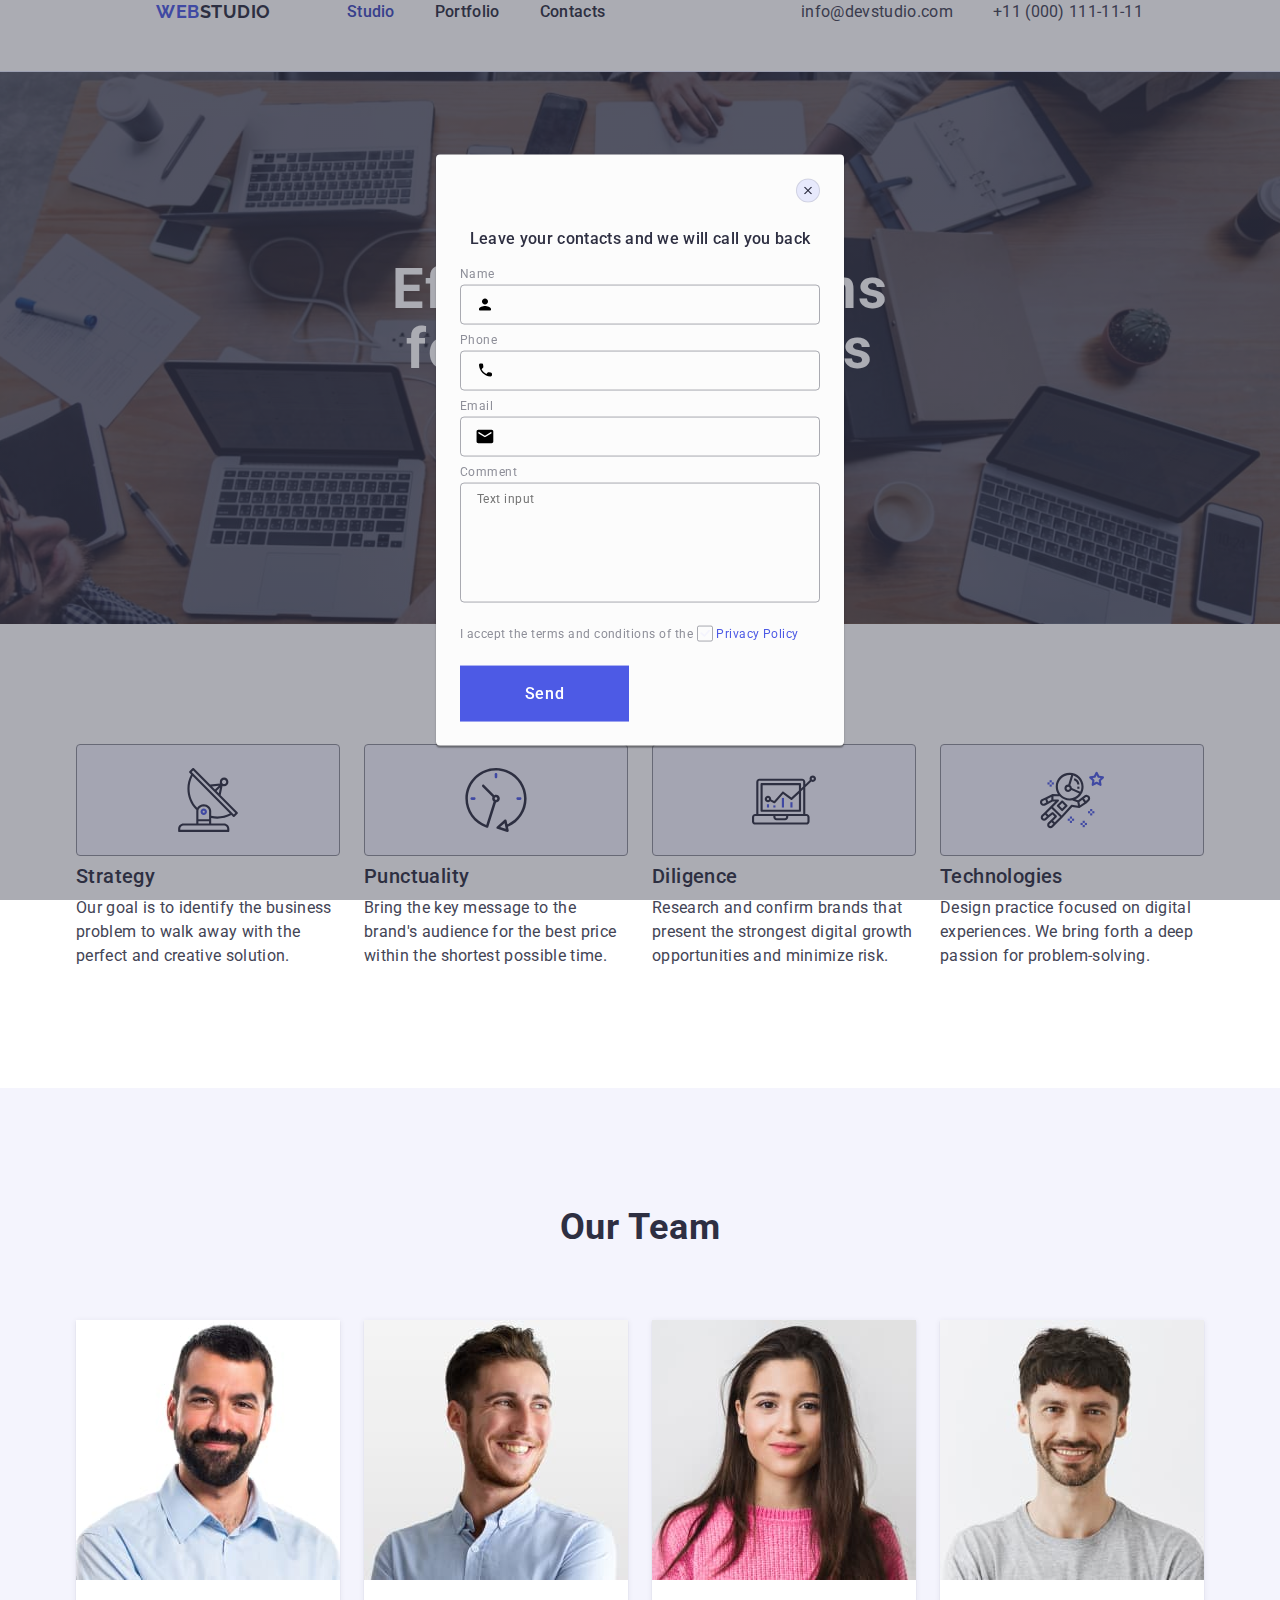
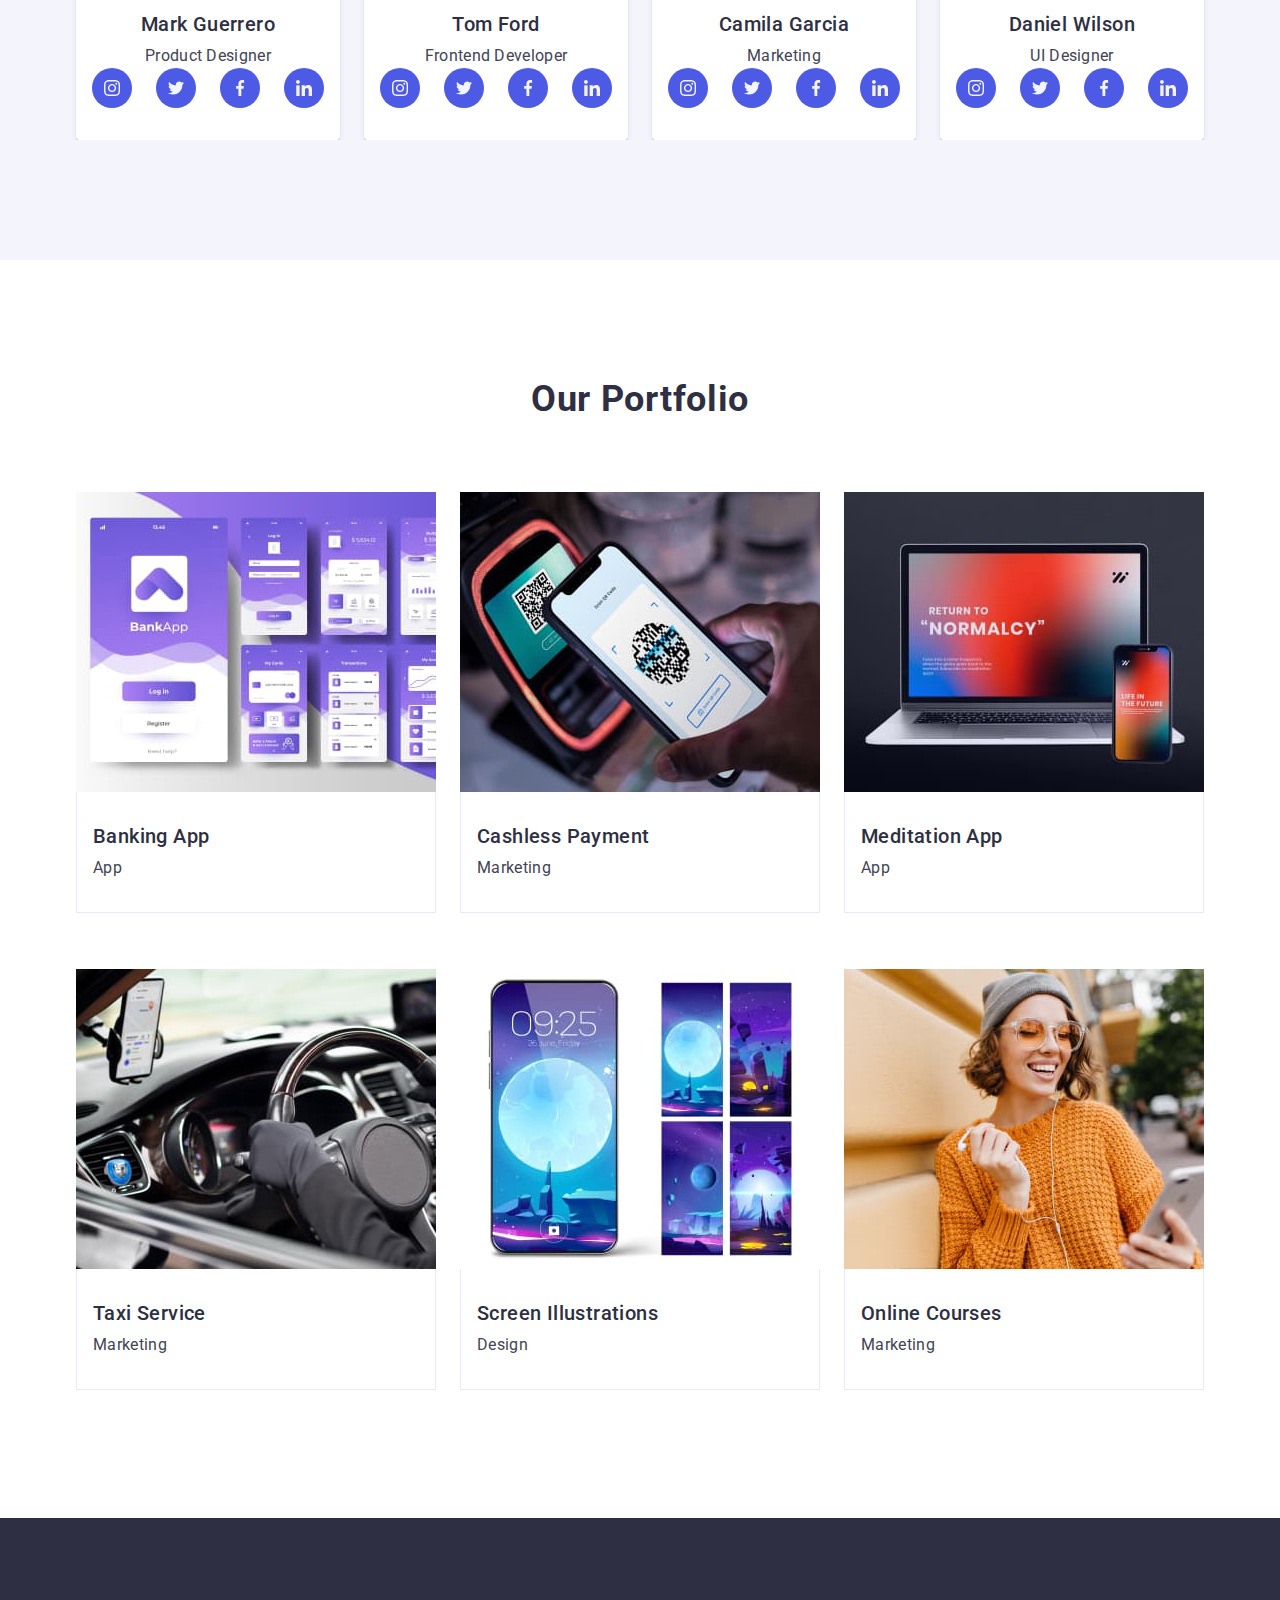
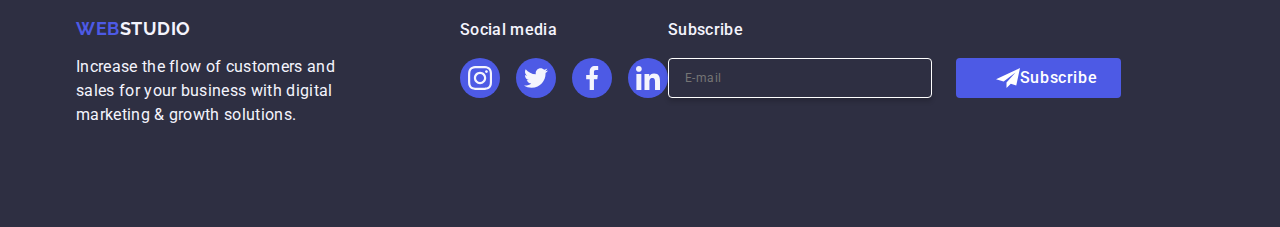
<file: index.html>
<!DOCTYPE html>
<html lang="en">
  <head>
    <title>Web Studio</title>
    <meta
      name="description"
      content="Increase the flow of customers and sales for your business with digital marketing & growth solutions."
    />
    <meta
      name="keywords"
      content="Product Designer, Frontend Developer, Marketing, UI Designer"
    />
    <meta name="author" content="Yigit Yilmaz" />
    <meta name="og:title" content="Web Studio" />
    <!--CSS-->
    <link
      rel="stylesheet"
      href="https://cdnjs.cloudflare.com/ajax/libs/modern-normalize/3.0.1/modern-normalize.min.css"
    />
    <link rel="stylesheet" href="css/style.css" />
    <link
      href="https://fonts.googleapis.com/css2?family=Raleway:ital,wght@0,100..900;1,100..900&family=Roboto:ital,wght@0,100;0,300;0,400;0,500;0,700;0,900;1,100;1,300;1,400;1,500;1,700;1,900&display=swap"
      rel="stylesheet"
    />
    <link rel="preconnect" href="https://fonts.googleapis.com" />
    <link rel="preconnect" href="https://fonts.gstatic.com" crossorigin />
  </head>
  <!--End of Head-->

  <body>
      <!--HEADER-->
      <header class="header">
        <div class="container">
          <nav class="nav_bar">
            <a class="logo" href="#">Web<span>Studio</span></a>
            <!--NAVBAR-->
            <ul class="nav-list">
              <li>
                <a class="menu_item active" href="./index.html">Studio</a>
              </li>
              <li>
                <a class="menu_item" href="">Portfolio</a>
              </li>
              <li>
                <a class="menu_item" href="">Contacts</a>
              </li>
            </ul>
          </nav>

          <address>
            <ul class="address">
              <li>
                <a class="address_item active_address" href="info@devstudio.com"
                  >info@devstudio.com</a
                >
              </li>
              <li>
                <a class="address_item active_address" href="tel:+110001111111"
                  >+11 (000) 111-11-11</a
                >
              </li>
            </ul>
          </address>
        </div>
      </header>

      <!--SECTION 1-->
      <main>
        <section class="button_box">
          <div class="container">
            <h1 class="biggest_text">Effective Solutions for Your Business</h1>
            <button class="button">Order Service</button>
          </div>
        </section>

        <!--SECTION 2-->
        <section class="features_box">
          <div class="container">
            <h2 class="visually_hidden"></h2>
            <ul class="features_list">
              <li class="features_list_items">
                <div class="icon_box">
                  <svg class="icon-antenna" width="64" height="64"><use href="./images/icons.svg#icon-antenna"></use></svg>
                </div>
                <h3 class="features">Strategy</h3>
                <p class="features_text">
                  Our goal is to identify the business problem to walk away with
                  the perfect and creative solution.
                </p>
              </li>
              <li class="features_list_items">
                <div class="icon_box">
                  <svg class="icon-clock" width="64" height="64"><use href="./images/icons.svg#icon-clock"></use></svg>
                </div>
                <h3 class="features">Punctuality</h3>
                <p class="features_text">
                  Bring the key message to the brand's audience for the best
                  price within the shortest possible time.
                </p>
              </li>
              <li class="features_list_items">
                <div class="icon_box">
                  <svg class="icon-antenna" width="64" height="64"><use href="./images/icons.svg#icon-diagram"></use></svg>
                </div>
                <h3 class="features">Diligence</h3>
                <p class="features_text">
                  Research and confirm brands that present the strongest digital
                  growth opportunities and minimize risk.
                </p>
              </li>
              <li class="features_list_items">
                <div class="icon_box">
                  <svg class="icon-antenna" width="64" height="64"><use href="./images/icons.svg#icon-astronaut"></use></svg>
                </div>
                <h3 class="features">Technologies</h3>
                <p class="features_text">
                  Design practice focused on digital experiences. We bring forth
                  a deep passion for problem-solving.
                </p>
              </li>
            </ul>
          </div>
        </section>

        <!--SECTION 3-->
        <section class="our_team_background">
          <div class="container">
            <h2 class="our_team">Our Team</h2>
            <ul class="our_team_list">
              <li class="our_team_frame">
                <img
                  src="images/MarkGuerrero.jpg"
                  alt="1st"
                  width="264"
                  height="260"
                />
                <div class="our_team_box">
                  <h3 class="our_team_title">Mark Guerrero</h3>
                  <p class="our_team_text">Product Designer</p>
                  <ul class="social_media">
                    <li class="media_tab"><a class="media_icon_holder"><svg class="media_icons" width="16" height="16"><use href="./images/icons.svg#icon-instagram"></use></svg></a></li>
                    <li class="media_tab"><a class="media_icon_holder"><svg class="media_icons" width="16" height="16"><use href="./images/icons.svg#icon-twitter"></use></svg></a></li>
                    <li class="media_tab"><a class="media_icon_holder"><svg class="media_icons" width="16" height="16"><use href="./images/icons.svg#icon-facebook"></use></svg></a></li>
                    <li class="media_tab"><a class="media_icon_holder"><svg class="media_icons" width="16" height="16"><use href="./images/icons.svg#icon-linkedin"></use></svg></a></li>
                  </ul>
                </div>
              </li>
              <li class="our_team_frame">
                <img
                  src="images/TomFord.jpg"
                  alt="2nd"
                  width="264"
                  height="260"
                />
                <div class="our_team_box">
                  <h3 class="our_team_title">Tom Ford</h3>
                  <p class="our_team_text">Frontend Developer</p>
                  <ul class="social_media">
                    <li class="media_tab"><a class="media_icon_holder"><svg class="media_icons" width="16" height="16"><use href="./images/icons.svg#icon-instagram"></use></svg></a></li>
                    <li class="media_tab"><a class="media_icon_holder"><svg class="media_icons" width="16" height="16"><use href="./images/icons.svg#icon-twitter"></use></svg></a></li>
                    <li class="media_tab"><a class="media_icon_holder"><svg class="media_icons" width="16" height="16"><use href="./images/icons.svg#icon-facebook"></use></svg></a></li>
                    <li class="media_tab"><a class="media_icon_holder"><svg class="media_icons" width="16" height="16"><use href="./images/icons.svg#icon-linkedin"></use></svg></a></li>
                  </ul>
                </div>
              </li>
              <li class="our_team_frame">
                <img
                  src="images/CamilaGarcia.jpg"
                  alt="3rd"
                  width="264"
                  height="260"
                />
                <div class="our_team_box">
                  <h3 class="our_team_title">Camila Garcia</h3>
                  <p class="our_team_text">Marketing</p>
                  <ul class="social_media">
                    <li class="media_tab"><a class="media_icon_holder"><svg class="media_icons" width="16" height="16"><use href="./images/icons.svg#icon-instagram"></use></svg></a></li>
                    <li class="media_tab"><a class="media_icon_holder"><svg class="media_icons" width="16" height="16"><use href="./images/icons.svg#icon-twitter"></use></svg></a></li>
                    <li class="media_tab"><a class="media_icon_holder"><svg class="media_icons" width="16" height="16"><use href="./images/icons.svg#icon-facebook"></use></svg></a></li>
                    <li class="media_tab"><a class="media_icon_holder"><svg class="media_icons" width="16" height="16"><use href="./images/icons.svg#icon-linkedin"></use></svg></a></li>
                  </ul>
                </div>
              </li>
              <li class="our_team_frame">
                <img
                  src="images/DanielWilson.jpg"
                  alt="4th"
                  width="264"
                  height="260"
                />
                <div class="our_team_box">
                  <h3 class="our_team_title">Daniel Wilson</h3>
                  <p class="our_team_text">UI Designer</p>
                  <ul class="social_media">
                    <li class="media_tab"><a class="media_icon_holder"><svg class="media_icons" width="16" height="16"><use href="./images/icons.svg#icon-instagram"></use></svg></a></li>
                    <li class="media_tab"><a class="media_icon_holder"><svg class="media_icons" width="16" height="16"><use href="./images/icons.svg#icon-twitter"></use></svg></a></li>
                    <li class="media_tab"><a class="media_icon_holder"><svg class="media_icons" width="16" height="16"><use href="./images/icons.svg#icon-facebook"></use></svg></a></li>
                    <li class="media_tab"><a class="media_icon_holder"><svg class="media_icons" width="16" height="16"><use href="./images/icons.svg#icon-linkedin"></use></svg></a></li>
                  </ul>
                </div>
              </li>
            </ul>
          </div>
        </section>

        <!--SECTION 4-->
        <section class="portfolio_section">
          <div class="container">
            <h2 class="portfolio">Our Portfolio</h2>
            <ul class="portfolio_list">
              <li class="portfolio_frame">
                <div class="image_frame">
                <img
                  src="./images/portfolio/banking_app.jpg"
                  alt="banking_app"
                  width="360"
                  height="300"
                />
                <p class="secret_text">14 Stylish and User-Friendly App Design Concepts · Task Manager App · Calorie Tracker App · Exotic Fruit Ecommerce App · Cloud Storage App</p>
              </div>
                <div class="portfolio_item">
                  <h3 class="portfolio_title">Banking App</h3>
                  <p class="portfolio_text">App</p>
                </div>
              </li>
              <li class="portfolio_frame">
                <div class="image_frame">
                <img
                  src="./images/portfolio/cashless_payment.jpg"
                  alt="cashless_payment"
                  width="360"
                  height="300"
                />
                <p class="secret_text">14 stylish and user-friendly app design concepts · task manager app · calorie tracker app · exotic fruit ecommerce app · cloud storage app</p>
                </div>
                <div class="portfolio_item">
                  <h3 class="portfolio_title">Cashless Payment</h3>
                  <p class="portfolio_text">Marketing</p>
                </div>
              </li>
              <li class="portfolio_frame">
                <div class="image_frame">
                <img
                  src="./images/portfolio/meditation_app.jpg"
                  alt="meditation_app"
                  width="360"
                  height="300"
                />
                <p class="secret_text">14 stylish and user-friendly app design concepts · task manager app · calorie tracker app · exotic fruit ecommerce app · cloud storage app</p>
                </div>
                <div class="portfolio_item">
                  <h3 class="portfolio_title">Meditation App</h3>
                  <p class="portfolio_text">App</p>
                </div>
              </li>
              <li class="portfolio_frame">
                <div class="image_frame">
                <img
                  src="./images/portfolio/taxi_service.jpg"
                  alt="taxi_service"
                  width="360"
                  height="300"
                />
                <p class="secret_text">14 stylish and user-friendly app design concepts · task manager app · calorie tracker app · exotic fruit ecommerce app · cloud storage app</p>
                </div>
                <div class="portfolio_item">
                  <h3 class="portfolio_title">Taxi Service</h3>
                  <p class="portfolio_text">Marketing</p>
                </div>
              </li>
              <li class="portfolio_frame">
                <div class="image_frame">
                <img
                  src="./images/portfolio/screen_illustrations.jpg"
                  alt="screen_illustrations"
                  width="360"
                  height="300"
                />
                <p class="secret_text">14 stylish and user-friendly app design concepts · task manager app · calorie tracker app · exotic fruit ecommerce app · cloud storage app</p>
                </div>
                <div class="portfolio_item">
                  <h3 class="portfolio_title">Screen Illustrations</h3>
                  <p class="portfolio_text">Design</p>
                </div>
              </li>
              <li class="portfolio_frame">
                <div class="image_frame">
                <img
                  src="./images/portfolio/online_courses.jpg"
                  alt="online_courses"
                  width="360"
                  height="300"
                />
                <p class="secret_text">14 stylish and user-friendly app design concepts · task manager app · calorie tracker app · exotic fruit ecommerce app · cloud storage app</p>
                </div>
                <div class="portfolio_item">
                  <h3 class="portfolio_title">Online Courses</h3>
                  <p class="portfolio_text">Marketing</p>
                </div>
              </li>
            </ul>
          </div>
        </section>
        <!--END OF PORTFOLIO-->
      </main>
      <!--End of Main-->
      <!--FOOTER-->
      <footer class="footer">
        <div class="container footer_box">
            <div class="footer_wrap">
          <a class="logo" href="#">Web<span class="studio_end">Studio</span></a>
          <p class="footer_note">
            Increase the flow of customers and sales for your business with
            digital marketing & growth solutions.
          </p>
        </div>
        <div class="footer_media_tab">
          <p class="footer_media_title">Social media</p>
          <ul class="footer_media_icon_holder">
            <li class="footer_media"><a class="footer_media_icon"><svg class="footer_svg" width="24" height="24"><use href="./images/icons.svg#icon-instagram"></use></svg></a></li>
              <li class="footer_media"><a class="footer_media_icon"><svg class="footer_svg" width="24" height="24"><use href="./images/icons.svg#icon-twitter"></use></svg></a></li>
                <li class="footer_media"><a class="footer_media_icon"><svg class="footer_svg" width="24" height="24"><use href="./images/icons.svg#icon-facebook"></use></svg></a></li>
                  <li class="footer_media"><a class="footer_media_icon"><svg class="footer_svg" width="24" height="24"><use href="./images/icons.svg#icon-linkedin"></use></svg></a></li>
          </ul>
        </div>
        <div class="email_box">
          <p class="email_text">Subscribe</p>
          <form class="email_form">
            <label class="email_label">
              <input class="email_input" type="email" name="email" placeholder="E-mail">
            </label>
            <button class="email_button" type="submit">
              <svg class="email_icon" width="24" height="24"><use href="./images/icons.svg#icon-email"></use></svg>
              Subscribe
            </button>
          </form>
        </div>
        </div>
      </footer>
      <!--MODAL WINDOW-->
      <div class="modal-window">
        <div class="modal-container">
          <button class="modal-close-button" type="button">
            <svg class="icon-close-black-18dp-2-1" width="8" height="8"><use href="./images/icons.svg#icon-close-black-18dp-2-1"></use></svg>
          </button>
          <p class="modal-text">Leave your contacts and we will call you back</p>
          <form>
            <div class="modal-form-box">
              <label class="form-item" for="user-name">Name</label>
              <div class="form-item-input-div">
                <input class="form-item-input" type="text" id="user-name" name="user-name">
                <svg class="modal-icons" width="18" height="24"><use href="./images/icons.svg#icon-person"></use></svg>
              </div>
            </div>

              <div class="modal-form-box">
                <label class="form-item" for="user-phone">Phone</label>
                <div class="form-item-input-div">
                  <input class="form-item-input" type="text" id="user-phone" name="user-name">
                  <svg class="modal-icons" width="18" height="24"><use href="./images/icons.svg#icon-phone"></use></svg>
                </div>
              </div>

                <div class="modal-form-box">
                  <label class="form-item" for="user-email">Email</label>
                  <div class="form-item-input-div">
                    <input class="form-item-input" type="text" id="user-email" name="user-name">
                    <svg class="modal-icons" width="18" height="24"><use href="./images/icons.svg#icon-vector"></use></svg>
                  </div>
                </div>
                
                <div class="modal-form-box-longer">
                  <label class="form-item" for="user-comment" >Comment</label>
                  <textarea class="modal-textbox" id="user-comment" name="user-comment" placeholder="Text input"></textarea>
                </div>

                <div class="modal-tickbox">
                  <input class="user-privacy visually_hidden" id="user-privacy" type="checkbox" value="true" name="user-privacy">
                  <label class="terms-and-conditions" for="user-privacy" >I accept the terms and conditions of the
                    <span class="terms-and-conditions-span"><svg class="icon-tick" width="10" height="8"><use href="./images/icons.svg#icon-tick"></use></svg></span>
                  <a class="privacy-policy">Privacy Policy</a></label>
                </div>
                <button class="modal-send-button">Send</button>
          </form>
            </div>
        </div>
  </body>
</html>
</file>
<file: css/style.css>
:root {
  --text-color: #2E2F42;
  --text-web-color: #4D5AE5;
  --white-text-color: white;
  --hover-color: #404BBF;
  --team-background: #F4F4FD;
  --white-background-color: #FFFFFF;
  --header-border-bottom: #E7E9FC;
}
h1, h2, h3, h4, h5, h6, p, ul, li {
  margin: 0;
  padding: 0;
  list-style: none;
}
img {
  display: block;
}
.container {
  position: relative;
  overflow: hidden;
  display: block;
  width: 1158px;
  margin: 0 auto;
  padding: 0 15px;
}
body {
  background-color: white;
  color: #434455;
  font-family: "Roboto", sans-serif;
  font-weight: 400;
  font-style: normal;
}
p {
  color: #434455;
  font-family: "Roboto", serif;
  font-weight: 400;
  font-style: normal;
  font-size: 16px;
  line-height: 24px;
  letter-spacing: 0.02em;
}

/* START OF HEADER */
.header {
  align-items: center;
  height: 72px;
  width: 1440px;
  border-bottom: 1px solid #e7e9fc;
  box-shadow: 0px 2px 1px rgba(46, 47, 66, 0.08), 0px 1px 1px rgba(46, 47, 66, 0.16), 0px 1px 6px rgba(46, 47, 66, 0.08);
}
header .container {
  display: flex;
}

.nav_bar {
  display: flex;
  align-items: center;
}

.logo {
  text-decoration: none;
  color: #4d5ae5;
  font-family: "Raleway", sans-serif;
  font-optical-sizing: auto;
  font-weight: 700;
  font-style: normal;
  font-size: 18px;
  line-height: 1.17;
  letter-spacing: 0.03em;
  text-transform: uppercase;
  margin-right: 76px
}
.logo span {
  color: #2e2f42;
}
.nav-list {
  display: flex;
  gap: 40px;
}
.menu_item {
  text-decoration: none;
  font-family: "Roboto", serif;
  font-weight: 500;
  font-style: normal;
  font-size: 16px;
  color: #2e2f42;
  line-height: 24px;
  letter-spacing: 0.02em;
  padding: 24px 0;
}
.active {
  position: relative;
  color: #404bbf;
  transition: color 250ms cubic-bezier(0.4, 0, 0.2, 1);
}
.active::after {
  content: '';
  width: 100%;
  position: absolute;
  left: 0;
  bottom: -1px;
  height: 4px;
  background-color: #404bbf;
  border-radius: 2px;
  transition: transform 250ms cubic-bezier(0.4, 0, 0.2, 1);
  transform: scale(0);
  transform-origin: bottom right;
}
.active:hover::after {
  transform: scale(1);
  transform-origin: bottom left;
}
.menu_item:hover {
  color: #404bbf;
}
.menu_item:focus {
  color: #404bbf
}
address {
  position: absolute;
  right: 156px;
}
.address {
  font-style: normal;
  display: flex;
  gap: 40px;
}

.address li {
  list-style: none;
}
.address_item {
  font-family: "Roboto", serif;
  font-weight: 400;
  font-style: normal;
  font-size: 16px;
  color: #434455;
  text-decoration: none;
  line-height: 24px;
  letter-spacing: 0.02em;
}
.active_address {
  transition: color 250ms cubic-bezier(0.4, 0, 0.2, 1)
}
.address_item:hover {
  color: #404bbf;
}
.address_item:focus {
  color: #404bbf;
}

/* END OF HEADER */

/* START OF SECTION 1 */
main .button_box .container {
  position: relative;
  overflow: hidden;
  display: block;
  width: 1158px;
  margin: 0 auto;
  padding: 0 15px;
}
.button_box {
  display: block;
  position: relative;
  padding: 188px 0;
  background-color: #2E2F42;
  background-image: linear-gradient(rgba(46, 47, 66, 0.7), rgba(46, 47, 66, 0.7)), url(../images/people-office.jpg);
  max-width: 1440px;
  background-repeat: no-repeat;
  background-position: center;
  background-size: cover;
}

h1 {
  color: white;
  font-family: "Roboto", serif;
  font-weight: 700;
  font-style: normal;
  font-size: 56px;
  font-weight: bold;
  text-align: center;
  line-height: 1.07;
  letter-spacing: 0.02em;
}
.biggest_text {
  max-width: 496px;
  margin: 0 auto;
}
.button {
  font-family:"Roboto", sans-serif;
  background-color: #4d5ae5;
  color: white;
  text-align: center;
  cursor: pointer;
  font-weight: 500;
  line-height: 1.5;
  letter-spacing: 0.04em;
  display: block;
  margin: 0 auto;
  min-width: 169px;
  height: 56px;
  border: none;
  border-radius: 4px;
  transition: background-color 250ms cubic-bezier(0.4, 0, 0.2, 1);
}
.button:hover {
  background-color: #404BBF
}
.button:focus {
  background-color: #404BBF
}
/* END OF SECTION 1 */

/* START OF SECTION 2 */
.visually_hidden {
  position: absolute;
  width: 1px;
  height: 1px;
  margin: -1px;
  border: 0;
  padding: 0;
  white-space: nowrap;
  clip-path: inset(100%);
  clip: rect(0 0 0 0);
  overflow: hidden;
}
.icon_box {
  display: flex;
  align-items: center;
  justify-content: center;
  height: 112px;
  background-color: #f4f4fd;
  border-radius: 4px;
  border: 1px solid #8e8f99;
  margin-bottom: 8px;
}
.features_box {
  padding: 120px 0;
}
.features_list {
  display: flex;
  gap: 24px;
}
.features_list_items {
  width: calc((100% - 72px) / 4);
}
.features {
  color: #2e2f42;
  font-family: "Roboto", serif;
  font-weight: 500;
  font-style: normal;
  font-size: 20px;
  line-height: 1.2;
  letter-spacing: 0.02em;
  margin-bottom: 8px;
}
.features_text {
  color: #434455;
  font-family: "Roboto", serif;
  font-weight: 400;
  font-style: normal;
  font-size: 16px;
  line-height: 1.5;
  letter-spacing: 0.02em;
}
/* END OF SECTION 2 */

/* START OF SECTION 3 */
.our_team {
  font-family: "Roboto", serif;
  font-weight: 700;
  font-style: normal;
  font-weight: bold;
  font-size: 36px;
  text-align: center;
  line-height: 1.11;
  letter-spacing: 0.02em;
  text-transform: capitalize;
  color: #2e2f42;
  margin-bottom: 72px;
}
.our_team_background {
  background-color: #f4f4fd;
  padding: 120px 0;
}
.our_team_list {
  display: flex;
  gap: 24px;
}
.our_team_frame {
  background-color: #FFFFFF; 
  width: calc((100% - 72px) / 4);
  border-radius: 0px 0px 4px 4px;
  box-shadow: 0px 1px 6px rgba(46, 47, 66, 0.08), 0px 1px 1px rgba(46, 47, 66, 0.16), 0px 2px 1px rgba(46, 47, 66, 0.08);
}
.our_team_box {
  padding: 32px 0;
}
.our_team_title {
  font-weight: 500;
  font-size: 20px;
  line-height: 1.2;
  letter-spacing: 0.02em;
  color: #2e2f42;
  text-align: center;
  margin-bottom: 8px;
}
.our_team_text {
  font-size: 16px;
  line-height: 1.5;
  letter-spacing: 0.02em;
  color: #434455;
  text-align: center;
}
.social_media {
  display: flex;
  justify-content: center;
  gap: 24px;
}
.media_tab {
  width: 40px;
  height: 40px;
}
.media_icon_holder {
  width: 100%;
  height: 100%;
  background-color: #4d5ae5;
  border-radius: 50%;
  display: flex;
  align-items: center;
  justify-content: center;
  transition: background-color 250ms cubic-bezier(0.4, 0, 0.2, 1);
}
.media_icon_holder:hover {
  background-color: #404bbf;
}
.media_icon_holder:focus {
  background-color: #404bbf;
}
.media_icons {
  fill: #f4f4fd;
}
/* END OF SECTION 3 */

/* START OF SECTION 4 */
.portfolio_section {
  padding: 120px 0;
}
.portfolio {
  font-size: 36px;
  line-height: 1.11;
  text-align: center;
  letter-spacing: 0.02em;
  text-transform: capitalize;
  color: #2e2f42;
  margin-bottom: 72px;
}
.portfolio_list {
  display: flex;
  flex-wrap: wrap;
  column-gap: 24px;
  row-gap: 48px;
}
.portfolio_frame {
  flex-basis: calc((100% - 3 * 24px) / 4);
  transition: box-shadow 250ms cubic-bezier(0.4, 0, 0.2, 1);
}
.portfolio_frame:hover {
  box-shadow: 0px 1px 6px rgba(46, 47, 66, 0.08), 0px 1px 1px rgba(46, 47, 66, 0.16), 0px 2px 1px rgba(46, 47, 66, 0.08);
}
.image_frame {
  position: relative;
  overflow: hidden;
}
.image_frame:hover {
  transform: translateY(0%);
}
.secret_text {
  position: absolute;
  top: 0;
  font-size: 16px;
  line-height: 1.5;
  letter-spacing: 0.02em;
  color: #f4f4fd;
  padding: 40px 32px;
  background-color: #4d5ae5;
  height: 100%;
  width: 100%;
  transform: translateY(100%);
  transition: transform 250ms cubic-bezier(0.4, 0, 0.2, 1);
}
.portfolio_item {
  padding: 32px 16px;
  border: 1px solid #e7e9fc;
  border-top: none;
  margin-bottom: 8px;
}
.portfolio_title {
  font-weight: 500;
  font-size: 20px;
  line-height: 1.2;
  letter-spacing: 0.02em;
  color: #2e2f42;
  margin-bottom: 8px;
}
.portfolio_text {
  font-size: 16px;
  line-height: 1.5;
  letter-spacing: 0.02em;
  color: #434455;
}
/* END OF SECTION 4 */

/* START OF FOOTER */
.footer {
  background-color: #2e2f42;
  padding: 100px 0;
}
.footer p {
  color: #f4f4fd;
}
.studio_end {
  color: #F4F4FD
}
.footer_box {
  display: flex;
  align-items: baseline;
}
.footer_wrap {
  margin-right: 120px;
}
footer .logo {
  text-decoration: none;
  color: #4d5ae5;
  font-family: "Raleway", sans-serif;
  font-optical-sizing: auto;
  font-weight: 700;
  font-style: normal;
  font-size: 18px;
  line-height: 1.17;
  letter-spacing: 0.03em;
  text-transform: uppercase;
  display: inline-block;
  margin-bottom: 16px;
}
footer .logo span {
  color: #F4F4FD;
}
.footer_note {
  max-width: 264px;
}
.footer_media_title{
  color: #FFFFFF;
  font-weight: 500;
  font-size: 16px;
  line-height: 1.5;
  letter-spacing: 0.02em;
  margin-bottom: 16px;
}
.footer_media_icon_holder {
  display: flex;
  gap: 16px;
}
.footer_media {
  width: 40px;
  height: 40px;

}
.footer_media_icon {
  width: 100%;
  height: 100%;
  background-color: #4d5ae5;
  border-radius: 50%;
  display: flex;
  align-items: center;
  justify-content: center;
  transition: background-color 250ms cubic-bezier(0.4, 0, 0.2, 1);
}
.footer_media_icon:hover {
  background-color: #31d0aa;
}
.footer_media_icon:focus {
  background-color: #31d0aa;
}
.footer_svg {
  fill: #f4f4fd;
}
.email_text {
  margin-bottom: 16px;
  font-weight: 500;
  font-size: 16px;
  line-height: 1.5;
  letter-spacing: 0.02em;
  color: #ffffff;
}
.email_form {
  display: flex;
  gap: 24px;
}
.email_input {
  width: 264px;
  height: 40px;
  border: 1px solid #ffffff;
  background-color: transparent;
  font-size: 12px;
  line-height: 2;
  letter-spacing: 0.04em;
  padding-left: 16px;
  box-shadow: 0px 4px 4px rgba(0, 0, 0, 0.15);
  border-radius: 4px;
  color: #ffffff;
}
.email_button {
  min-width: 165px;
  height: 40px;
  display: flex;
  justify-content: center;
  align-items: center;
  font-family: "Roboto", sans-serif;
  font-size: 16px;
  font-weight: 500;
  line-height: 1.5;
  letter-spacing: 0.04em;
  color: #ffffff;
  cursor: pointer;
  background-color: #4D5AE5;
  border: none;
  border-radius: 4px;
}
.email_icon {
  margin-left: 16px;
}
/* END OF FOOTER */
/* MODAL WINDOW */
.modal-window {
  position: fixed;
  top: 0;
  left: 0;
  width: 100%;
  height: 100%;
  background-color: rgba(46, 47, 66, 0.4);
  transition: opacity 250ms cubic-bezier(0.4, 0, 0.2, 1), visibility 250ms cubic-bezier(0.4, 0, 0.2, 1);
}
.modal-container {
  position: absolute;
  top: 50%;
  left: 50%;
  transform: translate(-50%, -50%);
  width: 408px;
  min-height: 584px;
  background: #fcfcfc;
  box-shadow: 0px 1px 1px rgba(0, 0, 0, 0.14), 0px 1px 3px rgba(0, 0, 0, 0.12), 0px 2px 1px rgba(0, 0, 0, 0.2);
  border-radius: 4px;
  transition: transform 250ms cubic-bezier(0.4, 0, 0.2, 1);
  padding: 72px 24px 24px 24px;
}
.modal-close-button {
  position: absolute;
  top: 24px;
  right: 24px;
  width: 24px;
  height: 24px;
  border-radius: 50%;
  display: flex;
  align-items: center;
  justify-content: center;
  background-color: #e7e9fc;
  border: 1px solid rgba(0, 0, 0, 0.1);
  padding: 0;
  cursor: pointer;
  transition: background-color 250ms cubic-bezier(0.4, 0, 0.2, 1), border 250ms cubic-bezier(0.4, 0, 0.2, 1);
}
.modal-close-button:hover {
  background-color: #404bbf;
  border: none;
}
.modal-close-button:focus {
  background-color: #404bbf;
  border: none;
}
.icon-close-black-18dp-2-1 {
  transition: fill 250ms cubic-bezier(0.4, 0, 0.2, 1);
}
.modal-close-button:hover .icon-close-black-18dp-2-1 {
  fill: #ffffff;
}
.modal-close-button:focus .icon-close-black-18dp-2-1 {
  fill: #ffffff;
}
.modal-text {
  font-weight: 500;
  font-size: 16px;
  line-height: 1.5;
  text-align: center;
  letter-spacing: 0.02em;
  color: #2E2F42;
  margin-bottom: 16px; 
}
.modal-form-box {
  margin-bottom: 8px;
}
.form-item {
  font-size: 12px;
  line-height: 1.17;
  letter-spacing: 0.04em;
  color: #8e8f99;
  display: block;
  margin-bottom: 4px;
}
.form-item-input-div {
  position: relative;
}
.form-item-input {
  width: 100%;
  height: 40px;
  border: 1px solid rgba(46, 47, 66, 0.4);
  border-radius: 4px;
  background-color: transparent;
  padding-left: 38px;
  outline: transparent;
  transition: border-color 250ms cubic-bezier(0.4, 0, 0.2, 1);
}
.form-item-input:focus {
  border-color: #4D5AE5;
}
.modal-icons {
  position: absolute;
  left: 16px;
  top: 50%;
  transform: translateY(-50%);
  transition: fill 250ms cubic-bezier(0.4, 0, 0.2, 1);
}
.form-item-input:focus+.modal-icons {
  fill: #4D5AE5
}
.modal-form-box-longer {
  margin-bottom: 16px;
}
.modal-textbox {
  width: 100%;
  height: 120px;
  font-size: 12px;
  line-height: 1.17;
  letter-spacing: 0.04em;
  color: rgba(46, 47, 66, 0.4);
  border: 1px solid rgba(46, 47, 66, 0.4);
  border-radius: 4px;
  background-color: transparent;
  padding: 8px 16px;
  outline: transparent;
  resize: none;
  transition: border-color 250ms cubic-bezier(0.4, 0, 0.2, 1);
}
.modal-textbox:focus {
  border-color: #4D5AE5;
}
.modal-tickbox {
  margin-bottom: 24px;
}
.terms-and-conditions {
  font-size: 12px;
  line-height: 1.17;
  letter-spacing: 0.04em;
  color: #8e8f99;
}
.terms-and-conditions-span {
  width: 16px;
  height: 16px;
  border: 1px solid rgba(46, 47, 66, 0.4);
  border-radius: 2px;
  transition: background-color 250ms cubic-bezier(0.4, 0, 0.2, 1), border 250ms cubic-bezier(0.4, 0, 0.2, 1), fill 250ms cubic-bezier(0.4, 0, 0.2, 1);
  display: inline-flex;
  align-items: center;
  justify-content: center;
  fill: transparent;
}
.user-privacy:checked +.terms-and-conditions .terms-and-conditions-span {
  background-color: #404bbf;
  border: none;
  fill: #F4F4FD;
}
.privacy-policy {
  color: #4d5ae5;
}
.modal-send-button{
  display: block;
  min-width: 169px;
  height: 56px;
  font-family: "Roboto", sans-serif;
  font-size: 16px;
  font-weight: 500;
  line-height: 1.5;
  letter-spacing: 0.04em;
  color: #ffffff;
  cursor: pointer;
  background-color: #4D5AE5;
  border: none;
  transition: background-color 250ms cubic-bezier(0.4, 0, 0.2, 1);
}

.user-privacy:focus+svg.modal-input-icon {
  border-color: #4D5AE5;
  fill:#4d5ae5;
}
</file>
